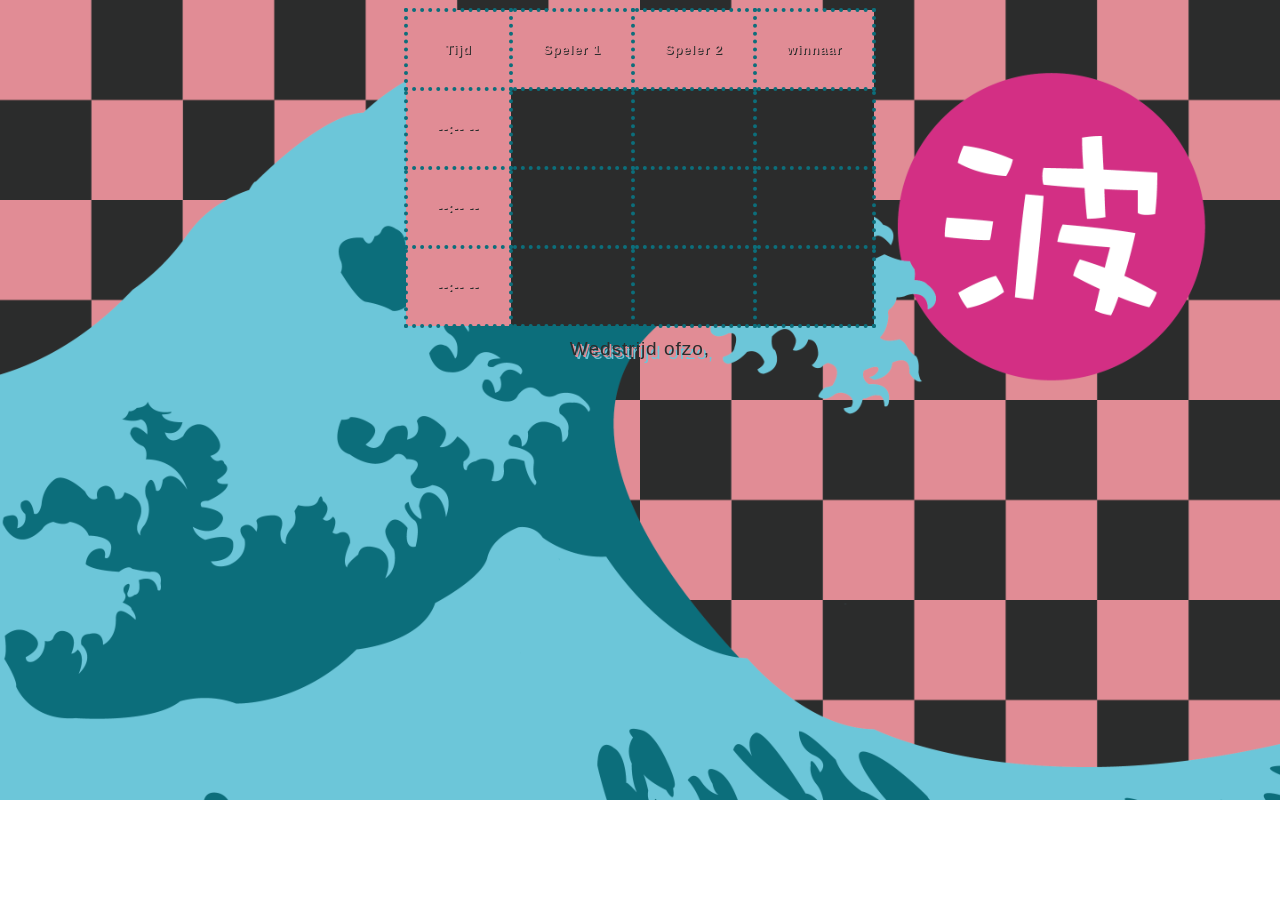
<file: Index.html>
<!DOCTYPE html>
<html>
	<head>
 		<link href="style.css" rel="stylesheet">
		<title>
		
		</title>

	</head>




	<body>
		<div align="center">

	<table>
    <caption>Wedstrijd ofzo,</caption>
    <tr>
        <th scope="col">Tijd</th>
        <th scope="col">Speler 1</th>
        <th scope="col">Speler 2</th>
        <th scope="col">winnaar</th>
    </tr>
    <tr>
        <th scope="row">--:-- --</th>
        <td></td>
        <td></td>
        <td></td>
    </tr>
    <tr>
        <th scope="row">--:-- --</th>
        <td></td>
        <td></td>
        <td></td>
    </tr>
    <tr>
        <th scope="row">--:-- --</th>
        <td></td>
        <td></td>   
        <td></td>
    </tr>
	</table>










		</div>
	</body>
</html>
</file>
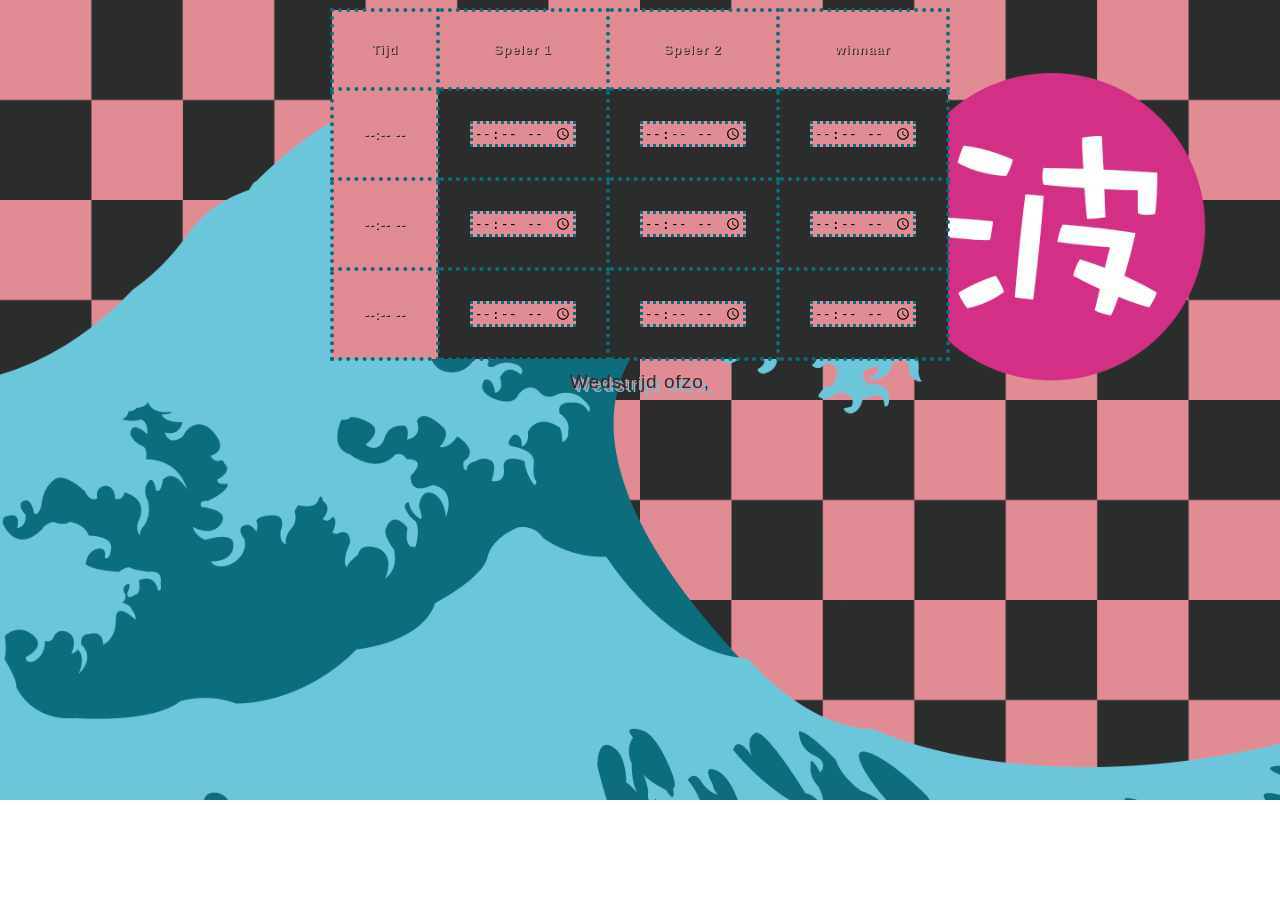
<file: toernooi.html>
<!DOCTYPE html>
<html>
	<head>
 		<link href="style.css" rel="stylesheet">
		<title>
		
		</title>

	</head>




	<body>
		<div align="center">

	<table>
    <caption>Wedstrijd ofzo,</caption>
    <tr>
        <th scope="col">Tijd</th>
        <th scope="col">Speler 1</th>
        <th scope="col">Speler 2</th>
        <th scope="col">winnaar</th>
    </tr>
    <tr>
        <th scope="row">--:-- --</th>
        <td><input type="time"></td>
        <td><input type="time"></td>
        <td><input type="time"></td>
    </tr>
    <tr>
        <th scope="row">--:-- --</th>
        <td><input type="time"></td>
        <td><input type="time"></td>
        <td><input type="time"></td>
    </tr>
    <tr>
        <th scope="row">--:-- --</th>
        <td><input type="time"></td>
        <td><input type="time"></td>   
        <td><input type="time"></td>
    </tr>
	</table>










		</div>
	</body>
</html>
</file>
<file: style.css>
body {
  background-image: url("Wallpaper.png");
  background-repeat: no-repeat;
  background-size: cover;
}

td,
th {
    border: 1px solid rgb(190, 190, 190);
    padding: 30px;
    border: 4px dotted #0C6E7B;
}

td {
    text-align: center;
}

tr {
    background-color: #2B2C2C;
    color: #E18C95;
    text-shadow: 2px 2px #2B2C2C;
    border: 4px dotted #0C6E7B;
}

th[scope="col"] {
    background-color: #E18C95;
    color: #E18C95;
    text-shadow:  1px 1px #2B2C2C;
    border: 4px dotted #0C6E7B;
}

th[scope="row"] {
    background-color: #E18C95;
    color: #E18C95;
    text-shadow: 1px 1px #2B2C2C;
    border: 4px dotted #0C6E7B;
}

caption {
    padding: 10px;
    caption-side: bottom;
    color: #2B2C2C;
    text-shadow: 2px 2px  #E18C95,
                 4px 4px  #6BC6D9;
    font-size: 19px;

}

table {
    border-collapse: collapse;
    border: 4px dotted #0C6E7B;
    letter-spacing: 1px;
    font-family: sans-serif;
    font-size: .8rem;
}

input {
    background-color: #E18C95;
    border: 3px dotted #0C6E7B;
}
</file>
